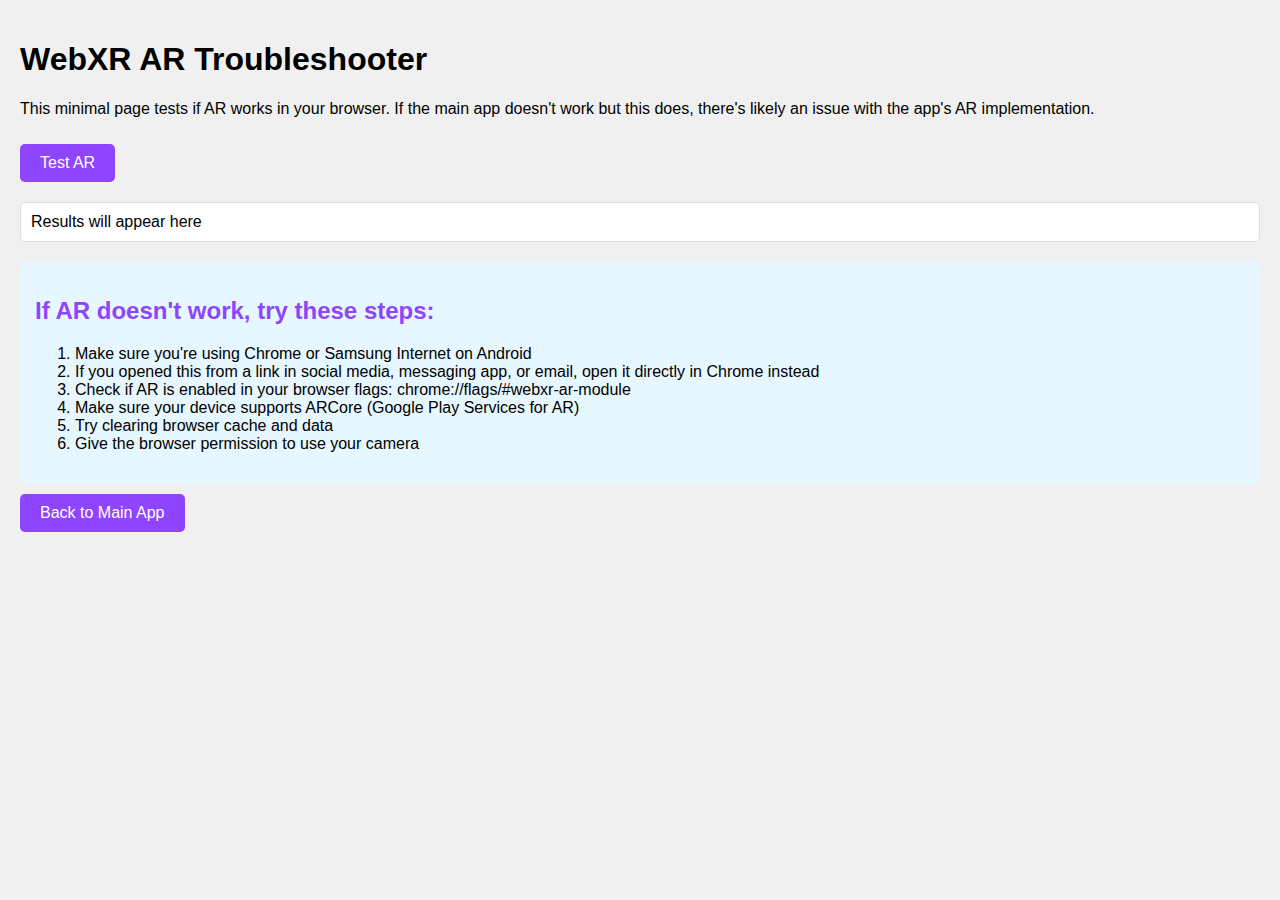
<file: ar-fix.html>
<!DOCTYPE html>
<html lang="en">
<head>
    <meta charset="UTF-8">
    <meta name="viewport" content="width=device-width, initial-scale=1.0">
    <title>WebXR AR Test</title>
    <style>
        body {
            font-family: Arial, sans-serif;
            margin: 0;
            padding: 20px;
            background-color: #f0f0f0;
        }
        button {
            padding: 10px 20px;
            background-color: #8f44ff;
            color: white;
            border: none;
            border-radius: 5px;
            font-size: 16px;
            margin: 10px 0;
            cursor: pointer;
        }
        .result {
            background-color: white;
            padding: 10px;
            border-radius: 5px;
            margin: 10px 0;
            border: 1px solid #ddd;
        }
        .steps {
            background-color: #e6f7ff;
            padding: 15px;
            border-radius: 5px;
            margin-top: 20px;
        }
        h2 {
            color: #8f44ff;
        }
    </style>
</head>
<body>
    <h1>WebXR AR Troubleshooter</h1>
    <p>This minimal page tests if AR works in your browser. If the main app doesn't work but this does, there's likely an issue with the app's AR implementation.</p>
    
    <button id="arTestButton">Test AR</button>
    <div id="result" class="result">Results will appear here</div>
    
    <div class="steps">
        <h2>If AR doesn't work, try these steps:</h2>
        <ol>
            <li>Make sure you're using Chrome or Samsung Internet on Android</li>
            <li>If you opened this from a link in social media, messaging app, or email, open it directly in Chrome instead</li>
            <li>Check if AR is enabled in your browser flags: chrome://flags/#webxr-ar-module</li>
            <li>Make sure your device supports ARCore (Google Play Services for AR)</li>
            <li>Try clearing browser cache and data</li>
            <li>Give the browser permission to use your camera</li>
        </ol>
    </div>
    
    <button onclick="window.location.href='index.html'">Back to Main App</button>
    
    <script>
        document.getElementById('arTestButton').addEventListener('click', () => {
            const resultEl = document.getElementById('result');
            
            // Check if WebXR exists
            if (!navigator.xr) {
                resultEl.innerHTML = "❌ WebXR API not available in this browser";
                return;
            }
            
            // Check if AR is supported
            navigator.xr.isSessionSupported('immersive-ar')
                .then(supported => {
                    if (!supported) {
                        resultEl.innerHTML = "❌ AR not supported on this device/browser";
                        return;
                    }
                    
                    resultEl.innerHTML = "✅ AR is supported. Attempting to start session...";
                    
                    // Try to start a basic AR session
                    navigator.xr.requestSession('immersive-ar', {
                        requiredFeatures: ['hit-test'],
                        optionalFeatures: ['dom-overlay']
                    })
                    .then(session => {
                        resultEl.innerHTML = "✅ AR session started successfully! AR works on your device.";
                        
                        // End the session after a moment
                        setTimeout(() => {
                            session.end();
                            resultEl.innerHTML += "<br>✅ Session ended properly. Your device supports AR correctly.";
                        }, 3000);
                        
                        session.addEventListener('end', () => {
                            console.log("AR test session ended");
                        });
                    })
                    .catch(error => {
                        resultEl.innerHTML = `❌ Error starting AR session: ${error.name}<br>${error.message}`;
                    });
                })
                .catch(error => {
                    resultEl.innerHTML = `❌ Error checking AR support: ${error.message}`;
                });
        });
    </script>
</body>
</html>
</file>
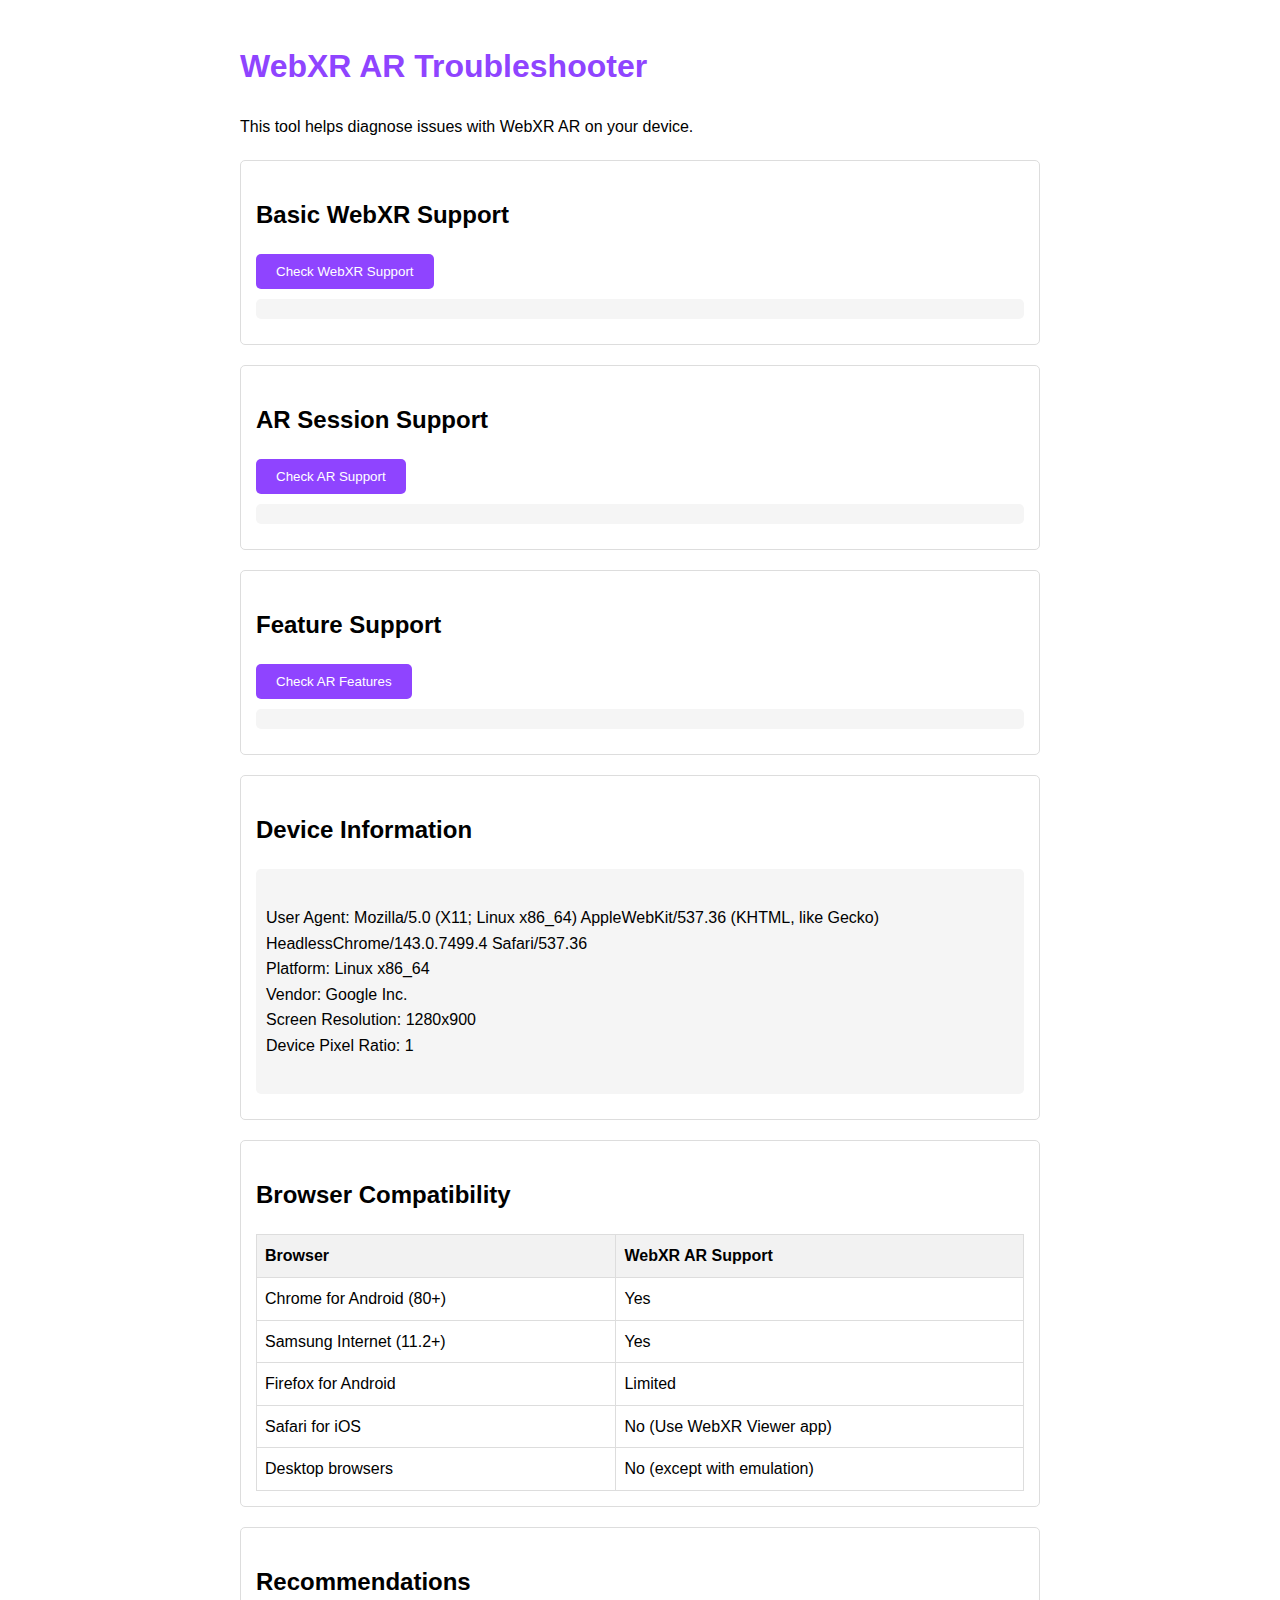
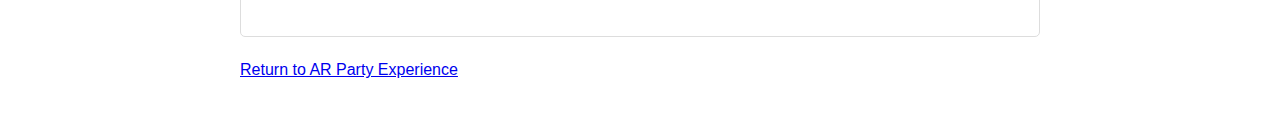
<file: ar-troubleshooter.html>
<!DOCTYPE html>
<html lang="en">
<head>
    <meta charset="UTF-8">
    <meta name="viewport" content="width=device-width, initial-scale=1.0">
    <title>WebXR AR Troubleshooter</title>
    <style>
        body {
            font-family: Arial, sans-serif;
            max-width: 800px;
            margin: 0 auto;
            padding: 20px;
            line-height: 1.6;
        }
        h1 {
            color: #8f44ff;
        }
        .result {
            background-color: #f5f5f5;
            border-radius: 5px;
            padding: 10px;
            margin: 10px 0;
            white-space: pre-wrap;
            overflow-x: auto;
        }
        button {
            background-color: #8f44ff;
            color: white;
            border: none;
            padding: 10px 20px;
            border-radius: 5px;
            cursor: pointer;
        }
        button:hover {
            background-color: #6622cc;
        }
        .section {
            margin: 20px 0;
            padding: 15px;
            border: 1px solid #ddd;
            border-radius: 5px;
        }
        .error {
            color: #721c24;
            background-color: #f8d7da;
        }
        .success {
            color: #155724;
            background-color: #d4edda;
        }
        table {
            width: 100%;
            border-collapse: collapse;
        }
        th, td {
            border: 1px solid #ddd;
            padding: 8px;
            text-align: left;
        }
        th {
            background-color: #f2f2f2;
        }
    </style>
</head>
<body>
    <h1>WebXR AR Troubleshooter</h1>
    <p>This tool helps diagnose issues with WebXR AR on your device.</p>
    
    <div class="section">
        <h2>Basic WebXR Support</h2>
        <button id="checkXRSupport">Check WebXR Support</button>
        <div id="xrSupportResult" class="result"></div>
    </div>
    
    <div class="section">
        <h2>AR Session Support</h2>
        <button id="checkARSupport">Check AR Support</button>
        <div id="arSupportResult" class="result"></div>
    </div>
    
    <div class="section">
        <h2>Feature Support</h2>
        <button id="checkFeatures">Check AR Features</button>
        <div id="featuresResult" class="result"></div>
    </div>
    
    <div class="section">
        <h2>Device Information</h2>
        <div id="deviceInfo" class="result"></div>
    </div>
    
    <div class="section">
        <h2>Browser Compatibility</h2>
        <table>
            <tr>
                <th>Browser</th>
                <th>WebXR AR Support</th>
            </tr>
            <tr>
                <td>Chrome for Android (80+)</td>
                <td>Yes</td>
            </tr>
            <tr>
                <td>Samsung Internet (11.2+)</td>
                <td>Yes</td>
            </tr>
            <tr>
                <td>Firefox for Android</td>
                <td>Limited</td>
            </tr>
            <tr>
                <td>Safari for iOS</td>
                <td>No (Use WebXR Viewer app)</td>
            </tr>
            <tr>
                <td>Desktop browsers</td>
                <td>No (except with emulation)</td>
            </tr>
        </table>
    </div>
    
    <div class="section">
        <h2>Recommendations</h2>
        <div id="recommendations"></div>
    </div>
    
    <p><a href="index.html">Return to AR Party Experience</a></p>
    
    <script>
        // Display device information
        const deviceInfo = document.getElementById('deviceInfo');
        deviceInfo.textContent = `
User Agent: ${navigator.userAgent}
Platform: ${navigator.platform}
Vendor: ${navigator.vendor}
Screen Resolution: ${window.screen.width}x${window.screen.height}
Device Pixel Ratio: ${window.devicePixelRatio}
        `;
        
        // Check for WebXR support
        document.getElementById('checkXRSupport').addEventListener('click', function() {
            const result = document.getElementById('xrSupportResult');
            
            if ('xr' in navigator) {
                result.textContent = "✅ WebXR API is supported in this browser";
                result.classList.add('success');
                result.classList.remove('error');
            } else {
                result.textContent = "❌ WebXR API is NOT supported in this browser";
                result.classList.add('error');
                result.classList.remove('success');
                
                // Add recommendations
                document.getElementById('recommendations').innerHTML = `
                    <p>Your browser doesn't support WebXR. Try using:</p>
                    <ul>
                        <li>Chrome for Android (version 80 or higher)</li>
                        <li>Samsung Internet (version 11.2 or higher)</li>
                        <li>For iOS: WebXR Viewer app from the App Store</li>
                    </ul>
                `;
            }
        });
        
        // Check for AR support
        document.getElementById('checkARSupport').addEventListener('click', function() {
            const result = document.getElementById('arSupportResult');
            
            if (!('xr' in navigator)) {
                result.textContent = "❌ Cannot check AR support: WebXR API not available";
                result.classList.add('error');
                result.classList.remove('success');
                return;
            }
            
            navigator.xr.isSessionSupported('immersive-ar')
                .then(supported => {
                    if (supported) {
                        result.textContent = "✅ AR sessions are supported on this device";
                        result.classList.add('success');
                        result.classList.remove('error');
                    } else {
                        result.textContent = "❌ AR sessions are NOT supported on this device";
                        result.classList.add('error');
                        result.classList.remove('success');
                        
                        // Add recommendations
                        document.getElementById('recommendations').innerHTML += `
                            <p>Your device doesn't support AR sessions. Make sure you're using:</p>
                            <ul>
                                <li>An AR-capable Android device with ARCore installed</li>
                                <li>Chrome for Android with AR enabled</li>
                                <li>Or an iOS device with the WebXR Viewer app</li>
                            </ul>
                        `;
                    }
                })
                .catch(error => {
                    result.textContent = `❌ Error checking AR support: ${error.message}`;
                    result.classList.add('error');
                    result.classList.remove('success');
                });
        });
        
        // Check AR features
        document.getElementById('checkFeatures').addEventListener('click', async function() {
            const result = document.getElementById('featuresResult');
            
            if (!('xr' in navigator)) {
                result.textContent = "❌ Cannot check features: WebXR API not available";
                result.classList.add('error');
                result.classList.remove('success');
                return;
            }
            
            try {
                const isARSupported = await navigator.xr.isSessionSupported('immersive-ar');
                
                if (!isARSupported) {
                    result.textContent = "❌ Cannot check features: AR not supported";
                    result.classList.add('error');
                    result.classList.remove('success');
                    return;
                }
                
                // Try to create a temporary session to check features
                try {
                    const session = await navigator.xr.requestSession('immersive-ar', {
                        optionalFeatures: [
                            'hit-test',
                            'dom-overlay',
                            'light-estimation',
                            'anchors',
                            'plane-detection'
                        ]
                    });
                    
                    const supportedFeatures = session.enabledFeatures;
                    
                    let featureStatus = "Supported features:\n";
                    
                    // Check specific features
                    featureStatus += `hit-test: ${supportedFeatures.includes('hit-test') ? '✅' : '❌'}\n`;
                    featureStatus += `dom-overlay: ${supportedFeatures.includes('dom-overlay') ? '✅' : '❌'}\n`;
                    featureStatus += `light-estimation: ${supportedFeatures.includes('light-estimation') ? '✅' : '❌'}\n`;
                    featureStatus += `anchors: ${supportedFeatures.includes('anchors') ? '✅' : '❌'}\n`;
                    featureStatus += `plane-detection: ${supportedFeatures.includes('plane-detection') ? '✅' : '❌'}\n`;
                    
                    // End the session
                    session.end();
                    
                    result.textContent = featureStatus;
                    
                    if (!supportedFeatures.includes('hit-test')) {
                        result.classList.add('error');
                        document.getElementById('recommendations').innerHTML += `
                            <p>Your device doesn't support the hit-test feature which is required for the AR Party app.</p>
                        `;
                    } else {
                        result.classList.add('success');
                    }
                } catch (error) {
                    result.textContent = `❌ Error creating test session: ${error.message}\n\nThis often happens when you try to test AR features outside of an actual user interaction.`;
                    result.classList.add('error');
                    result.classList.remove('success');
                }
            } catch (error) {
                result.textContent = `❌ Error: ${error.message}`;
                result.classList.add('error');
                result.classList.remove('success');
            }
        });
    </script>
</body>
</html>
</file>
